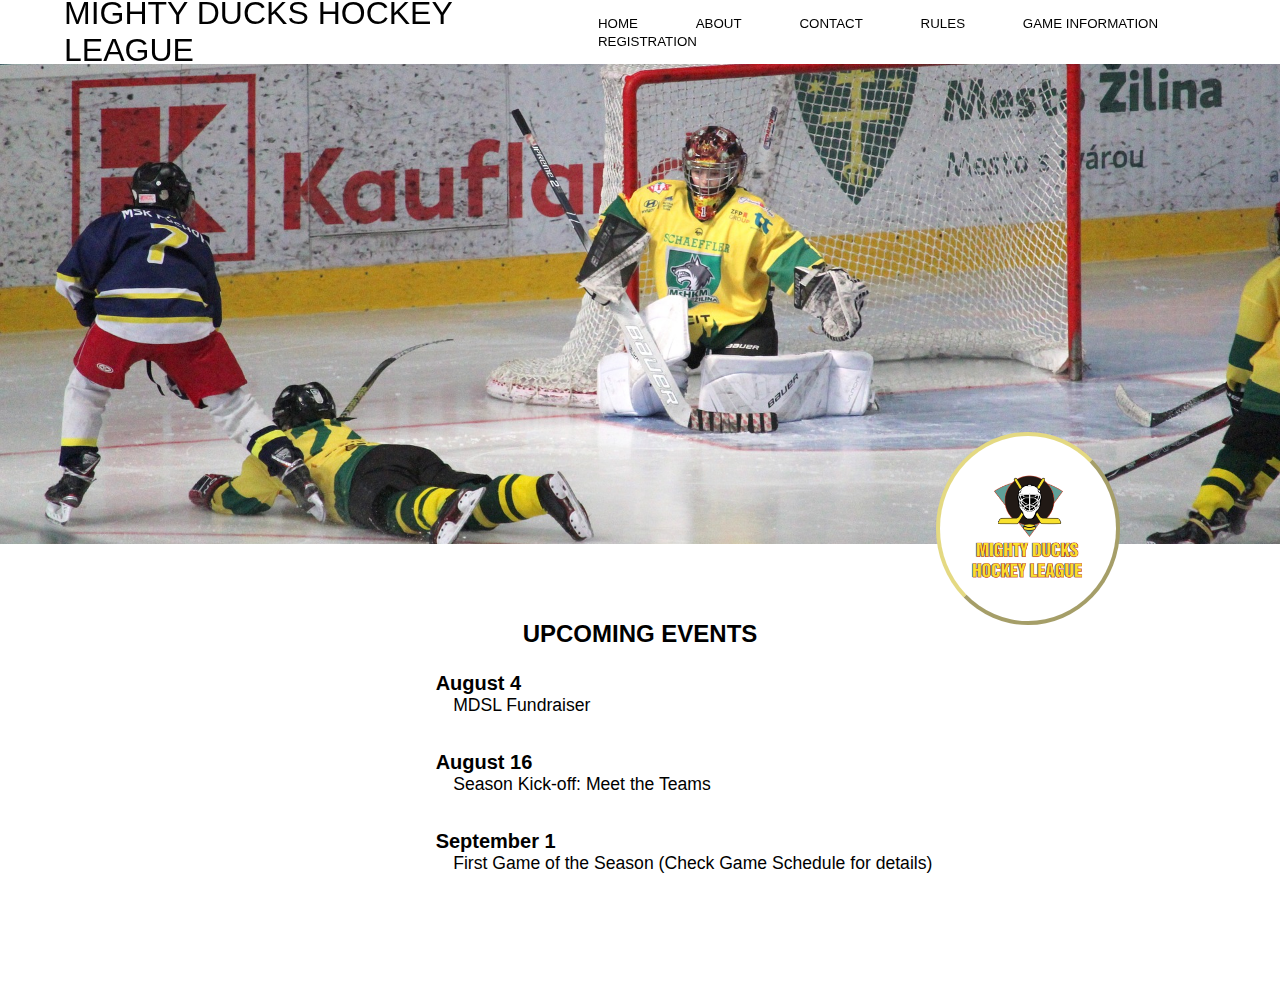
<file: index.html>
<!DOCTYPE html>
<html lang="en">
<head>
    <meta charset="UTF-8">
    <meta http-equiv="X-UA-Compatible" content="IE=edge">
    <meta name="viewport" content="width=device-width, initial-scale=1.0">
    <link rel="icon" href="./assets/imgs/Logo Mighty ducks-01.png" type="png">
    <!--<link rel="stylesheet" href="styles1.css">-->
    <link rel="stylesheet" href="./syles/styles2.css">
    <title>Mighty Ducks Hockey League</title>
</head>
<body>
    <div class="container">
        <nav> 
            <div class="navBarInformation">   
                    <h1 class="title">Mighty Ducks Hockey League</h1>
                    <div class="access">
                        <button class="currentSection"><a href="#">Home</a></button>
                        <button><a href="./aboutMDHL.html">About</a></button>
                        <button><a href="./contact.html">Contact</a></button>
                        <button class="moreInformationButton"><a href="./rules.html">Rules</a></button>
                        <button class="moreInformationButton"><a href="./game_info.html">Game Information</a></button>
                        <button class="moreInformationButton"><a href="./registration.html">Registration</a></button>
                    </div>    
            </div>
        </nav>
        <div class="banner">
            <img src="./assets/imgs/design1_image2.jpg" alt="Mighty Ducks Hockey League">
            <h2>Upcoming Events</h2>
        </div>
        <div class="main">
            <div class="containerLogo">
                <img class="logo" src="./assets/imgs/Logo Mighty ducks-01.png" alt="Logo Mighty Ducks Hockey League">
            </div>
            <div class="mainContainer">
                <div class="homeInformation"> 
                    <ul class="upcomingEvents">
                        <li><b>August 4</b></li>
                        <p>MDSL Fundraiser</p>
                        <li><b>August 16</b></li>
                        <p>Season Kick-off: Meet the Teams</p>
                        <li><b>September 1</b></li>
                        <p>First Game of the Season (Check Game Schedule for details)</p>
                    </ul>
                </div>
            </div>
        </div>
    </div>
</body>
</html>
</file>
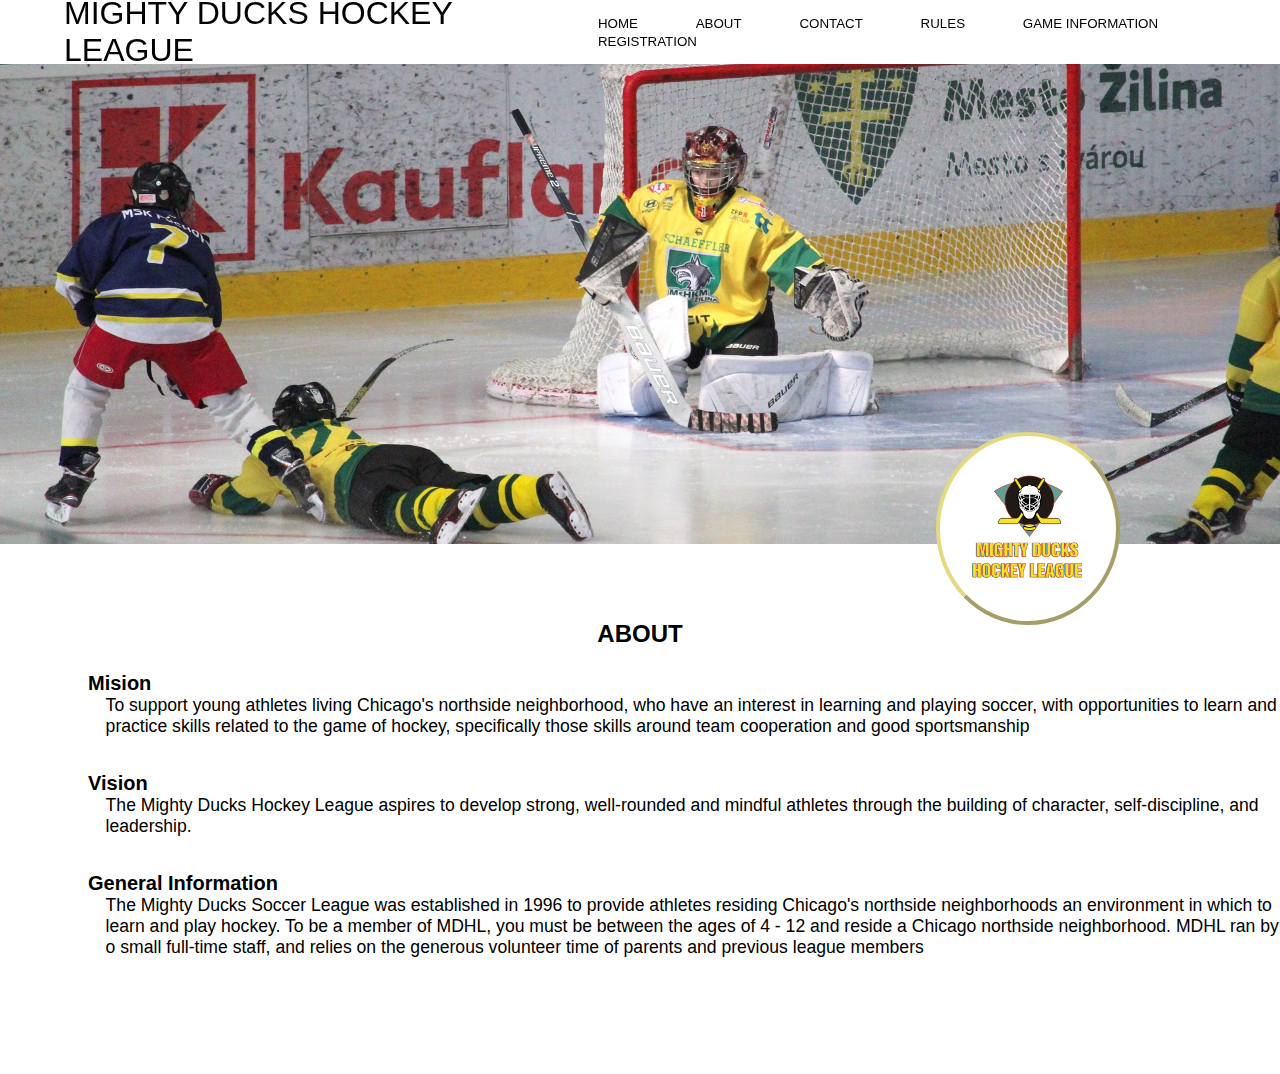
<file: aboutMDHL.html>
<!DOCTYPE html>
<html lang="en">
<head>
    <meta charset="UTF-8">
    <meta http-equiv="X-UA-Compatible" content="IE=edge">
    <meta name="viewport" content="width=device-width, initial-scale=1.0">
    <link rel="icon" href="./assets/imgs/Logo Mighty ducks-01.png" type="png">
    <!--<link rel="stylesheet" href="styles1.css">-->
    <link rel="stylesheet" href="./syles/styles2.css">
    <title>Mighty Ducks Hockey League</title>
</head>
<body>
    <div class="container">
        <nav> 
            <div class="navBarInformation">   
                    <h1 class="title">Mighty Ducks Hockey League</h1>
                    <div class="access">
                        <button><a href="./index.html">Home</a></button>
                        <button class="currentSection"><a href="#">About</a></button>
                        <button><a href="./contact.html">Contact</a></button>
                        <button class="moreInformationButton"><a href="./rules.html">Rules</a></button>
                        <button class="moreInformationButton"><a href="./game_info.html">Game Information</a></button>
                        <button class="moreInformationButton"><a href="./registration.html">Registration</a></button>
                    </div>    
            </div>
        </nav>
        <div class="banner">
            <img src="./assets/imgs/design1_image2.jpg" alt="Mighty Ducks Hockey League">
            <h2>About</h2>
        </div>
        <div class="main">
            <div class="containerLogo">
                <img class="logo" src="./assets/imgs/Logo Mighty ducks-01.png" alt="Logo Mighty Ducks Hockey League">
            </div>
            <div class="mainContainer">
                <div class="aboutInformation"> 
                    <ul>
                        <li><b>Mision</b></li>
                        <p>To support young athletes living Chicago's northside neighborhood, who have an interest in
                            learning and playing soccer, with opportunities to learn and practice skills related to the game of
                            hockey, specifically those skills around team cooperation and good sportsmanship</p>
                        <li><b>Vision</b></li>
                        <p>The Mighty Ducks Hockey League aspires to develop strong, well-rounded and mindful athletes
                            through the building of character, self-discipline, and leadership.</p>
                        <li><b>General Information</b></li>
                        <p>The Mighty Ducks Soccer League was established in 1996 to provide athletes residing
                            Chicago's northside neighborhoods an environment in which to learn and play hockey. To be a
                            member of MDHL, you must be between the ages of 4 - 12 and reside a Chicago northside
                            neighborhood. MDHL ran by o small full-time staff, and relies on the generous volunteer time of
                            parents and previous league members</p>
                    </ul>
                </div>
            </div>
        </div>
    </div>
</body>
</html>
</file>
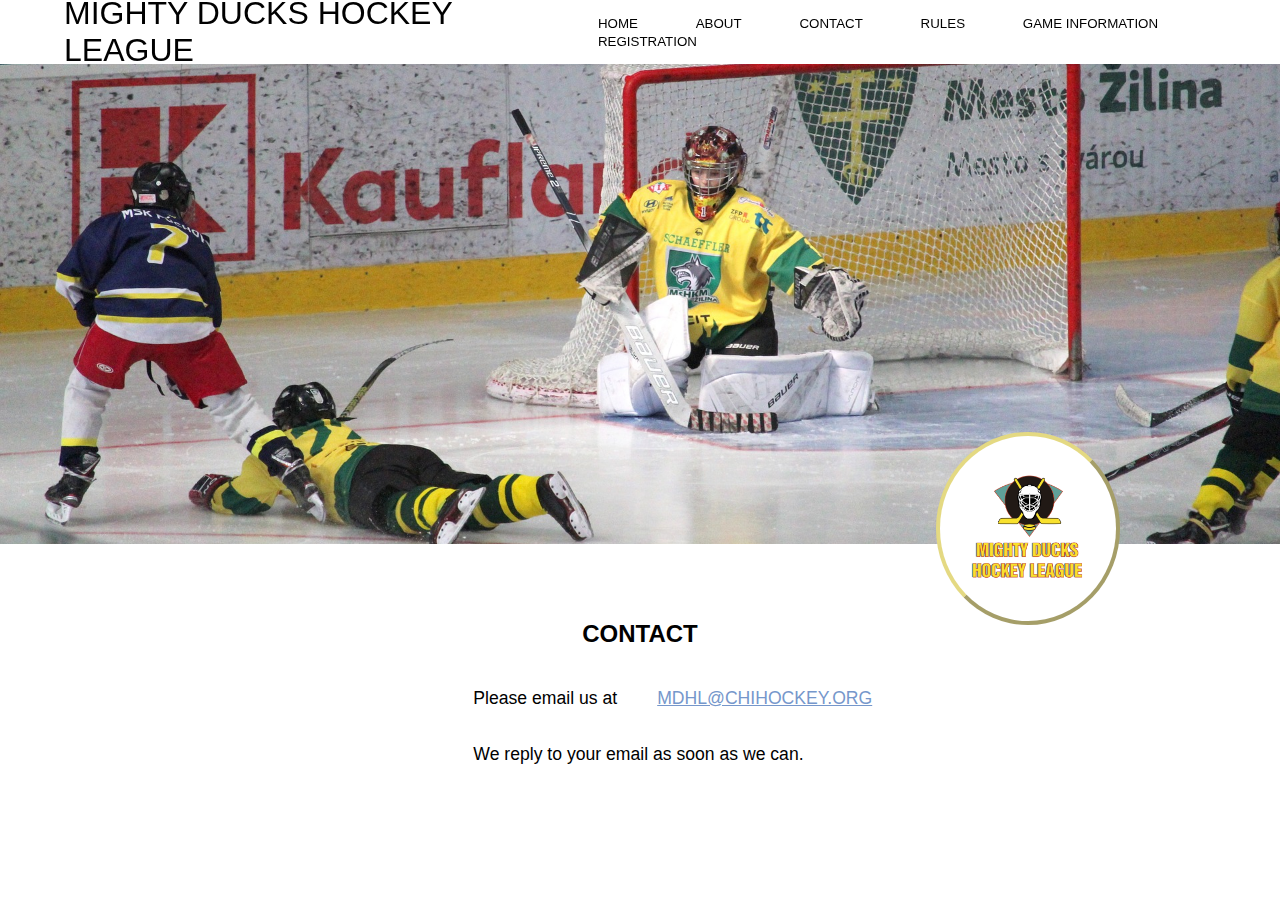
<file: contact.html>
<!DOCTYPE html>
<html lang="en">
<head>
    <meta charset="UTF-8">
    <meta http-equiv="X-UA-Compatible" content="IE=edge">
    <meta name="viewport" content="width=device-width, initial-scale=1.0">
    <link rel="icon" href="./assets/imgs/Logo Mighty ducks-01.png" type="png">
    <!--<link rel="stylesheet" href="styles1.css">-->
    <link rel="stylesheet" href="./syles/styles2.css">
    <title>Mighty Ducks Hockey League</title>
</head>
<body>
    <div class="container">
        <nav> 
            <div class="navBarInformation">   
                    <h1 class="title">Mighty Ducks Hockey League</h1>
                    <div class="access">
                        <button><a href="./index.html">Home</a></button>
                        <button><a href="./aboutMDHL.html">About</a></button>
                        <button class="currentSection"><a href="#">Contact</a></button>
                        <button class="moreInformationButton"><a href="./rules.html">Rules</a></button>
                        <button class="moreInformationButton"><a href="./game_info.html">Game Information</a></button>
                        <button class="moreInformationButton"><a href="./registration.html">Registration</a></button>
                    </div>    
            </div>
        </nav>
        <div class="banner">
            <img src="./assets/imgs/design1_image2.jpg" alt="Mighty Ducks Hockey League">
            <h2>Contact</h2>
        </div>
        <footer class="main">
            <div class="containerLogo">
                <img class="logo" src="./assets/imgs/Logo Mighty ducks-01.png" alt="Logo Mighty Ducks Hockey League">
            </div>
            <div class="mainContainer">
                <div class="contactInformation"> 
                    <p>Please email us at <a href="mdhl@chihockey.org">mdhl@chihockey.org</a></p>
                    <p>We reply to your email as soon as we can.</p>
                </div>
            </div>
        </footer>
    </div>
</body>
</html>
</file>
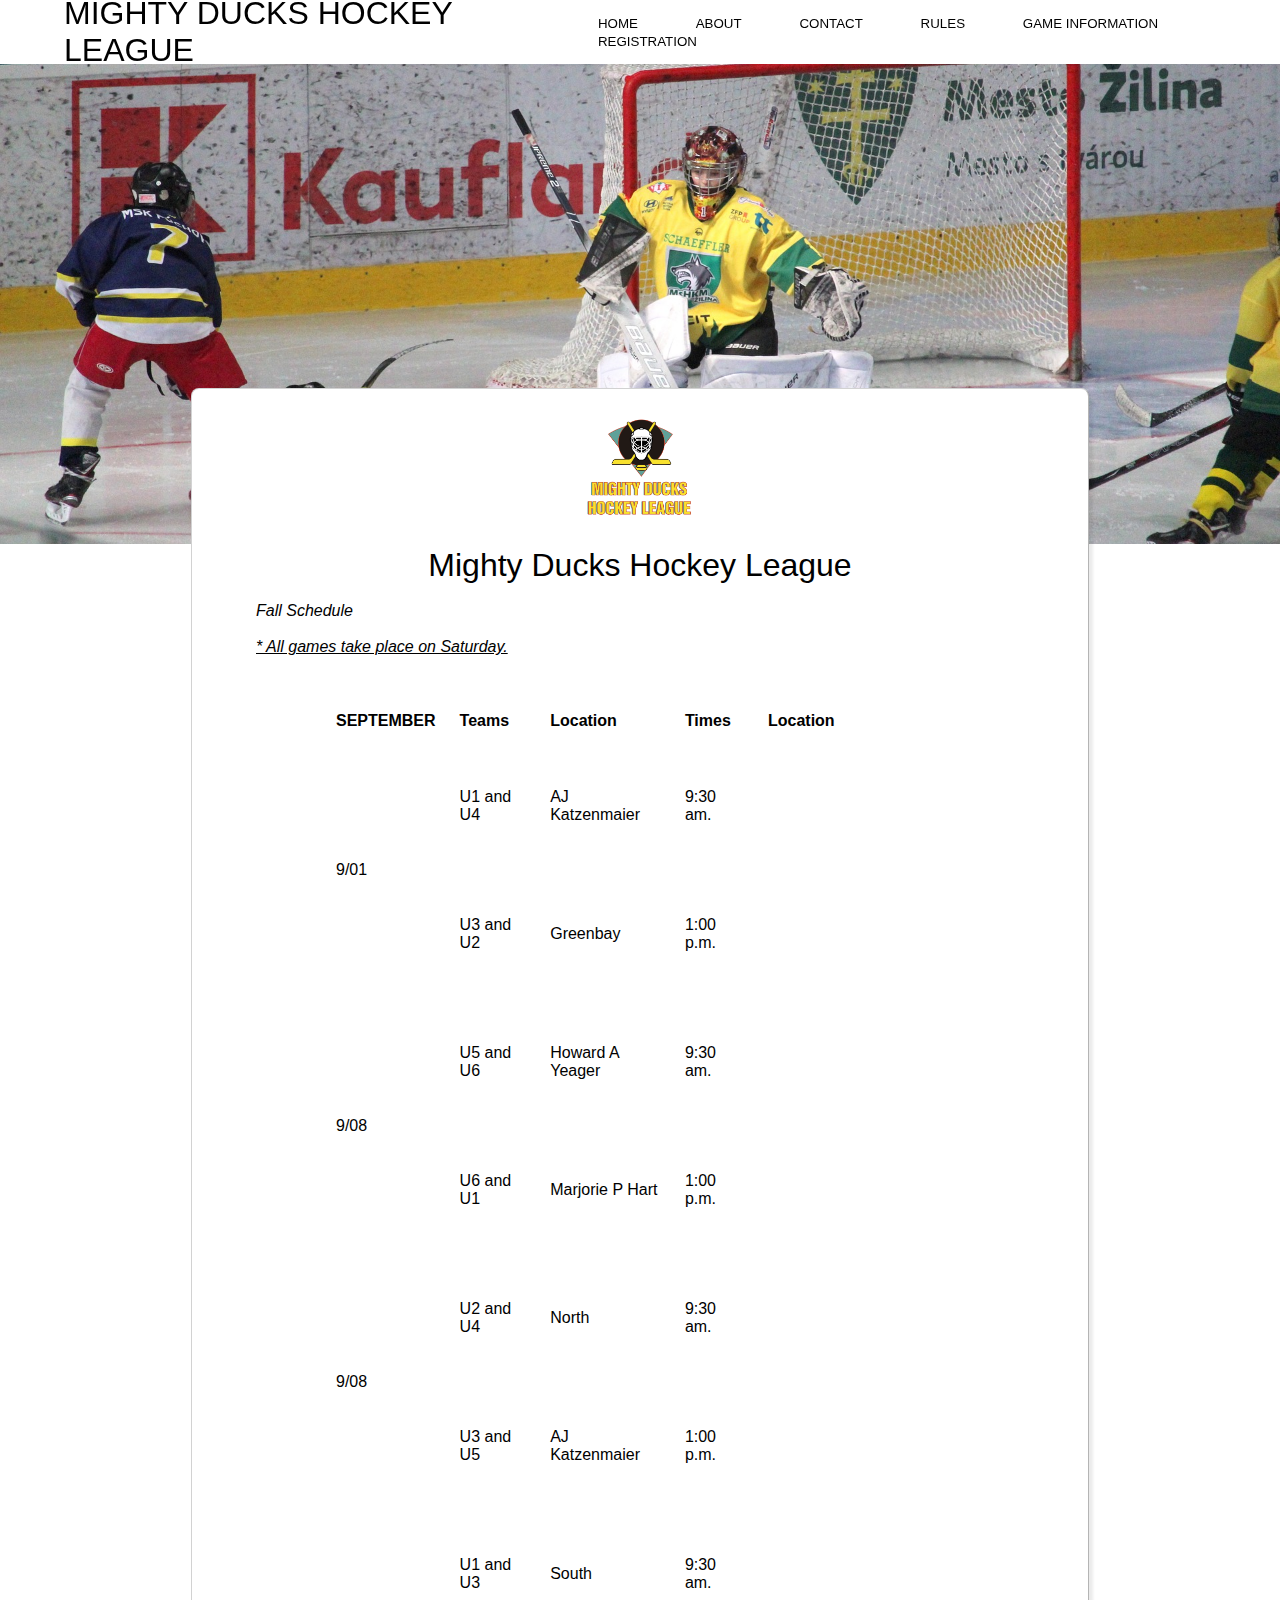
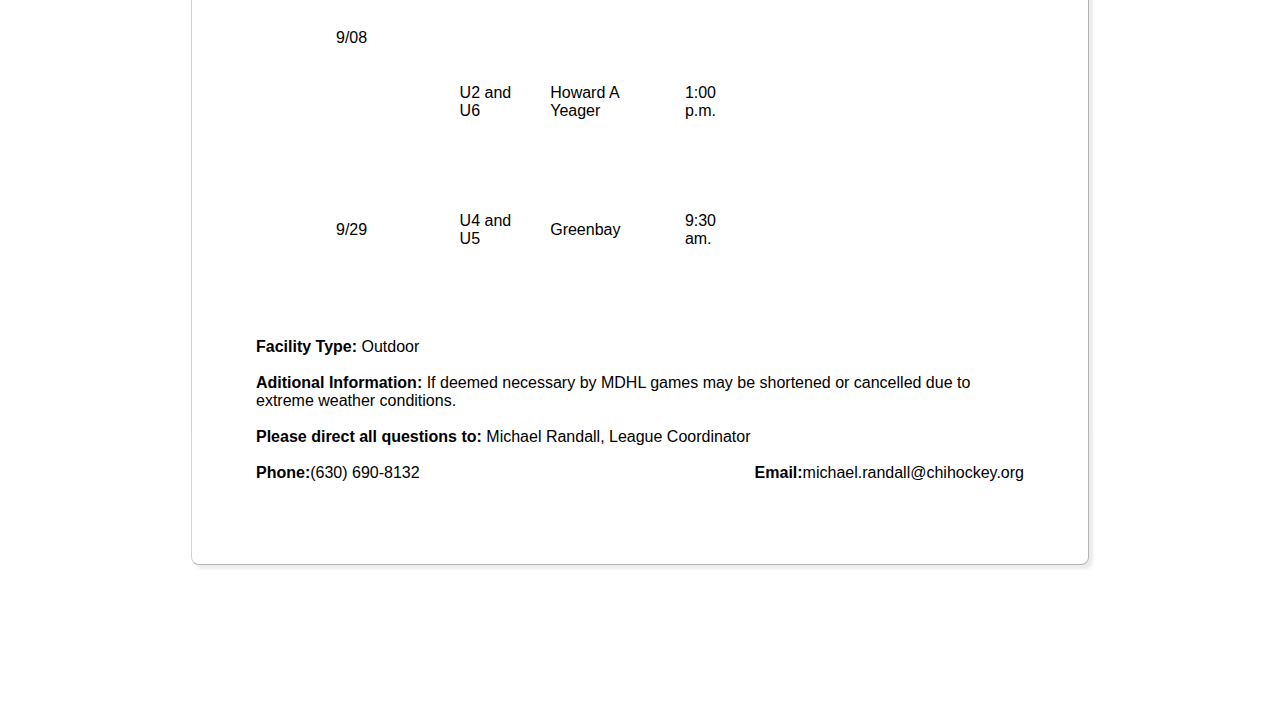
<file: game_info.html>
<!DOCTYPE html>
<html lang="en">
<head>
    <meta charset="UTF-8">
    <meta http-equiv="X-UA-Compatible" content="IE=edge">
    <meta name="viewport" content="width=device-width, initial-scale=1.0">
    <link rel="icon" href="./assets/imgs/Logo Mighty ducks-01.png" type="png">
    <!--<link rel="stylesheet" href="styles1.css">-->
    <link rel="stylesheet" href="./syles/styles2.css">
    <title>Game Information</title>
</head>
<body>
    <div class="container">
        <nav> 
            <div class="navBarInformation">   
                    <h1 class="title">Mighty Ducks Hockey League</h1>
                    <div class="access">
                        <button><a href="./index.html">Home</a></button>
                        <button><a href="./aboutMDHL.html">About</a></button>
                        <button><a href="./contact.html">Contact</a></button>
                        <button class="moreInformationButton"><a href="./rules.html">Rules</a></button>
                        <button class="moreInformationButton"><a href="#">Game Information</a></button>
                        <button class="moreInformationButton"><a href="./registration.html">Registration</a></button>
                    </div>    
            </div>
        </nav>
        <div class="banner">
            <img class="imgMoreInformation" src="./assets/imgs/design1_image2.jpg" alt="Mighty Ducks Hockey League">
        </div>
        <div class="containerMoreInformation">
            <div class="mainMoreInformation">
                <div class="gameInformation">
                    <div class="gameInfoTitle">
                        <img width="120" src="./assets/imgs/Logo Mighty ducks-01.png" alt="Logo">
                        <br>
                        <h1>Mighty Ducks Hockey League</h1><br>
                    </div>
                    <div class="GameInfo">
                        <p><i>Fall Schedule</i></p><br>
                        <p id="sub"><i>* All games take place on Saturday.</i></p>
                    </div>
                    <table class="gameInfo">
                        <tr>
                            <th>SEPTEMBER</th>
                            <th>Teams</th>
                            <th>Location</th>
                            <th>Times</th>
                            <th>Location</th>
                        </tr>
                        <tr>
                            <td rowspan="2">9/01</td>
                            <td>U1 and U4</td>
                            <td>AJ Katzenmaier</td>
                            <td>9:30 am.</td>
                            <td><iframe src="https://www.google.com/maps/embed?pb=!1m18!1m12!1m3!1d2949.7804581651067!2d-87.86499328522075!3d42.32588114525318!2m3!1f0!2f0!3f0!3m2!1i1024!2i768!4f13.1!3m3!1m2!1s0x880f932fbc6ba7cd%3A0xcf2bbe275c6da815!2sAJ%20Katzenmaier%20Academy!5e0!3m2!1ses!2sar!4v1676656713068!5m2!1ses!2sar" width="200" height="100" style="border:0;" allowfullscreen="" loading="lazy" referrerpolicy="no-referrer-when-downgrade"></iframe></td>
                        </tr>
                        <tr>
                            <td>U3 and U2</td>
                            <td>Greenbay</td>
                            <td>1:00 p.m.</td>
                            <td><iframe src="https://www.google.com/maps/embed?pb=!1m18!1m12!1m3!1d33856.688187193366!2d-87.8732716346466!3d42.32902468164863!2m3!1f0!2f0!3f0!3m2!1i1024!2i768!4f13.1!3m3!1m2!1s0x880f933bce5af881%3A0x740a7a7d548adce1!2sGreen%20Bay%20School%20(Pre-K)!5e0!3m2!1ses!2sar!4v1676657033509!5m2!1ses!2sar" width="200" height="100" style="border:0;" allowfullscreen="" loading="lazy" referrerpolicy="no-referrer-when-downgrade"></iframe></td>
                        </tr>
                        <tr>
                            <td rowspan="2">9/08</td>
                            <td>U5 and U6</td>
                            <td>Howard A Yeager</td>
                            <td>9:30 am.</td>
                            <td><iframe src="https://www.google.com/maps/embed?pb=!1m18!1m12!1m3!1d2950.2698793366944!2d-87.8581082798799!3d42.315442189108154!2m3!1f0!2f0!3f0!3m2!1i1024!2i768!4f13.1!3m3!1m2!1s0x880feccac26b07c5%3A0x8b51fa5d6efe771a!2sHoward%20A.%20Yeager%20School%20(PREK-K)!5e0!3m2!1ses!2sar!4v1676657090869!5m2!1ses!2sar" width="200" height="100" style="border:0;" allowfullscreen="" loading="lazy" referrerpolicy="no-referrer-when-downgrade"></iframe></td>
                        </tr>
                        <tr>
                            <td>U6 and U1</td>
                            <td>Marjorie P Hart</td>
                            <td>1:00 p.m.</td>
                            <td><iframe src="https://www.google.com/maps/embed?pb=!1m18!1m12!1m3!1d6289.6467096593915!2d-87.64882033319326!3d41.92901981398488!2m3!1f0!2f0!3f0!3m2!1i1024!2i768!4f13.1!3m3!1m2!1s0x880fd30f2637f9d7%3A0xdbff5d5dfcfcfa35!2sMarjorie%20P%20Hart%20Elementary!5e0!3m2!1ses!2sar!4v1676657227653!5m2!1ses!2sar" width="200" height="100" style="border:0;" allowfullscreen="" loading="lazy" referrerpolicy="no-referrer-when-downgrade"></iframe></td>
                        </tr>
                        <tr>
                            <td rowspan="2">9/08</td>
                            <td>U2 and U4</td>
                            <td>North</td>
                            <td>9:30 am.</td>
                            <td><iframe src="https://www.google.com/maps/embed?pb=!1m18!1m12!1m3!1d112962.7970540566!2d-87.99519464484801!3d41.92644725820253!2m3!1f0!2f0!3f0!3m2!1i1024!2i768!4f13.1!3m3!1m2!1s0x880fb5780ddb9c43%3A0x227feb04cbcf4c4!2sNorth%20Elementary%20School!5e0!3m2!1ses!2sar!4v1676657361136!5m2!1ses!2sar" width="200" height="100" style="border:0;" allowfullscreen="" loading="lazy" referrerpolicy="no-referrer-when-downgrade"></iframe></td>
                        </tr>
                        <tr>
                            <td>U3 and U5</td>
                            <td>AJ Katzenmaier</td>
                            <td>1:00 p.m.</td>
                            <td><iframe src="https://www.google.com/maps/embed?pb=!1m18!1m12!1m3!1d2949.7804581651067!2d-87.86499328522075!3d42.32588114525318!2m3!1f0!2f0!3f0!3m2!1i1024!2i768!4f13.1!3m3!1m2!1s0x880f932fbc6ba7cd%3A0xcf2bbe275c6da815!2sAJ%20Katzenmaier%20Academy!5e0!3m2!1ses!2sar!4v1676656713068!5m2!1ses!2sar" width="200" height="100" style="border:0;" allowfullscreen="" loading="lazy" referrerpolicy="no-referrer-when-downgrade"></iframe></td>
                        </tr>
                        <tr>
                            <td rowspan="2">9/08</td>
                            <td>U1 and U3</td>
                            <td>South</td>
                            <td>9:30 am.</td>
                            <td><iframe src="https://www.google.com/maps/embed?pb=!1m18!1m12!1m3!1d9099.388521686367!2d-87.85859755295596!3d42.31881801126384!2m3!1f0!2f0!3f0!3m2!1i1024!2i768!4f13.1!3m3!1m2!1s0x880feccac2135a21%3A0x8ce88e90b96bbec1!2sSouth%20Elementary%20School%20(K-5)!5e0!3m2!1ses!2sar!4v1676657461106!5m2!1ses!2sar" width="200" height="100" style="border:0;" allowfullscreen="" loading="lazy" referrerpolicy="no-referrer-when-downgrade"></iframe></td>
                        </tr>
                        <tr>
                            <td>U2 and U6</td>
                            <td>Howard A Yeager</td>
                            <td>1:00 p.m.</td>
                            <td><iframe src="https://www.google.com/maps/embed?pb=!1m18!1m12!1m3!1d2950.2698793366944!2d-87.8581082798799!3d42.315442189108154!2m3!1f0!2f0!3f0!3m2!1i1024!2i768!4f13.1!3m3!1m2!1s0x880feccac26b07c5%3A0x8b51fa5d6efe771a!2sHoward%20A.%20Yeager%20School%20(PREK-K)!5e0!3m2!1ses!2sar!4v1676657090869!5m2!1ses!2sar" width="200" height="100" style="border:0;" allowfullscreen="" loading="lazy" referrerpolicy="no-referrer-when-downgrade"></iframe></td>
                        </tr>
                        <tr>
                            <td>9/29</td>
                            <td>U4 and U5</td>
                            <td>Greenbay</td>
                            <td>9:30 am.</td>
                            <td><iframe src="https://www.google.com/maps/embed?pb=!1m18!1m12!1m3!1d33856.688187193366!2d-87.8732716346466!3d42.32902468164863!2m3!1f0!2f0!3f0!3m2!1i1024!2i768!4f13.1!3m3!1m2!1s0x880f933bce5af881%3A0x740a7a7d548adce1!2sGreen%20Bay%20School%20(Pre-K)!5e0!3m2!1ses!2sar!4v1676657033509!5m2!1ses!2sar" width="200" height="100" style="border:0;" allowfullscreen="" loading="lazy" referrerpolicy="no-referrer-when-downgrade"></iframe></td>

                        </tr>
                    </table>
                    <div class="GameInfo">
                        <p><b>Facility Type: </b> Outdoor</p><br>
                        <p><b>Aditional Information: </b> If deemed necessary by MDHL games may be shortened or cancelled due to extreme weather conditions.</p><br>
                        <p><b>Please direct all questions to: </b> Michael Randall, League Coordinator</p><br>
                        <div class="lastP">
                            <p><b>Phone:</b>(630) 690-8132</p>
                            <p><b>Email:</b>michael.randall@chihockey.org</p>
                        </div>
                        <br>
                    </div>
                </div>
            </div>
        </div>
    </div>
</body>
</html>
</file>
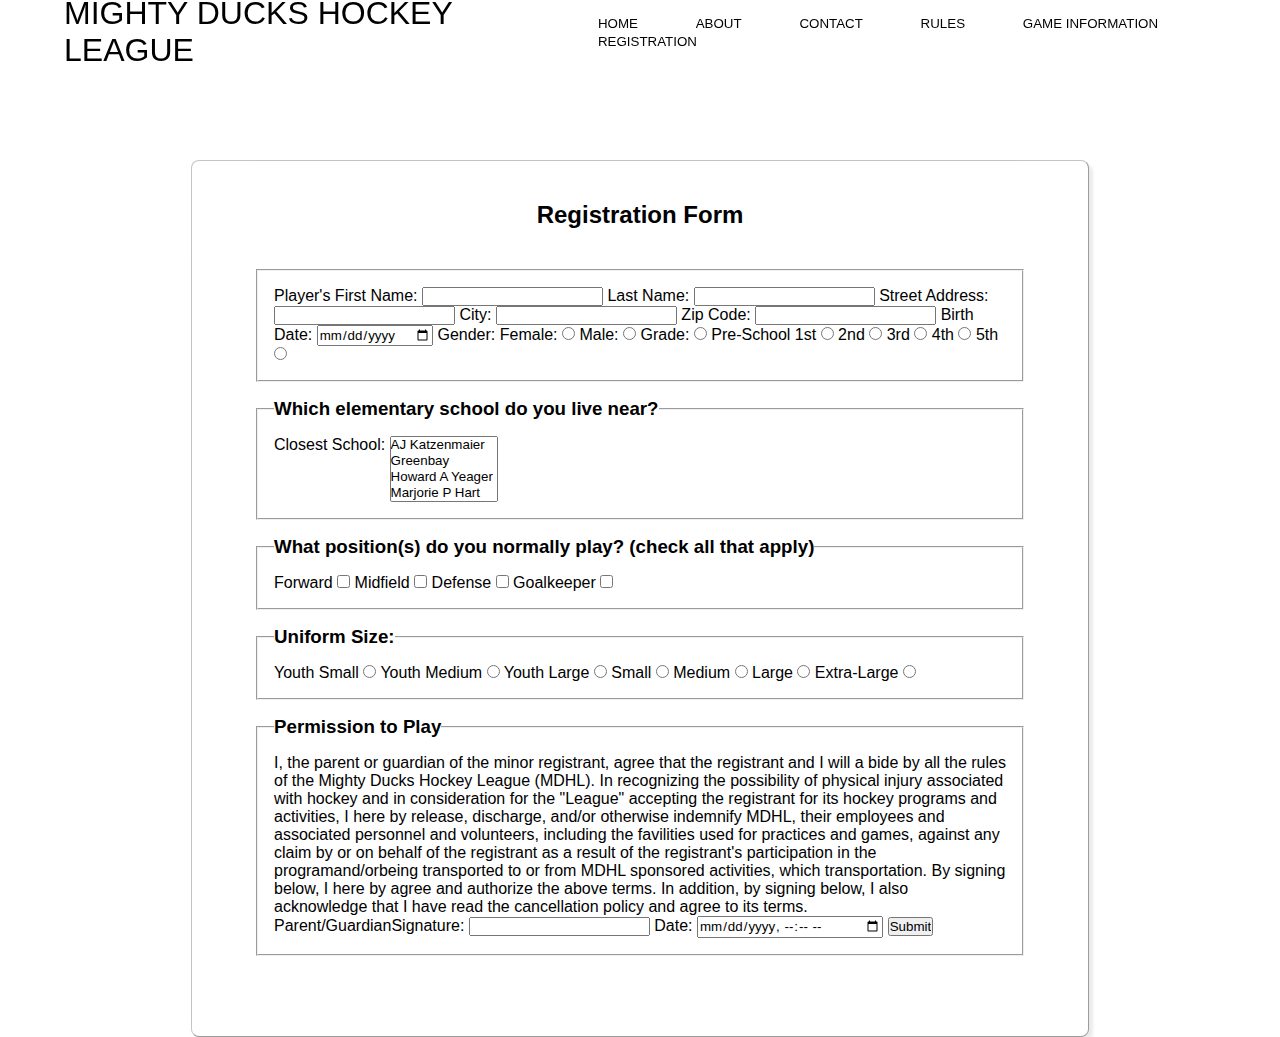
<file: registration.html>
<!DOCTYPE html>
<html lang="en">
<head>
    <meta charset="UTF-8">
    <meta http-equiv="X-UA-Compatible" content="IE=edge">
    <meta name="viewport" content="width=device-width, initial-scale=1.0">
    <link rel="icon" href="./assets/imgs/Logo Mighty ducks-01.png" type="png">
    <!--<link rel="stylesheet" href="styles1.css">-->
    <link rel="stylesheet" href="./syles/styles2.css">
    <title>Registration Form</title>
</head>
<body>
    <div class="container">
        <nav> 
            <div class="navBarInformation">   
                    <h1 class="title">Mighty Ducks Hockey League</h1>
                    <div class="access">
                        <button><a href="./index.html">Home</a></button>
                        <button><a href="./aboutMDHL.html">About</a></button>
                        <button><a href="./contact.html">Contact</a></button>
                        <button class="moreInformationButton"><a href="./rules.html">Rules</a></button>
                        <button class="moreInformationButton"><a href="./game_info.html">Game Information</a></button>
                        <button class="moreInformationButton"><a href="#">Registration</a></button>
                    </div>    
            </div>
        </nav>
        <div class="containerMoreInformation">
            <div class="mainMoreInformationForm">
                <div class="registration">
                    <header>
                        <h2>Registration Form</h2>
                    </header>
                    <main>
                        <form action="show_data.html" method="get">
                            <fieldset>
                                <label>
                                    Player's First Name:
                                    <input type="text" name="first_name" id="first_name">
                                </label>
                                <label>
                                    Last Name:
                                    <input type="text" name="last_name" id="last_name">
                                </label>
                                <label>
                                    Street Address:
                                    <input type="text" name="street_address" id="street_address">
                                </label>
                                <label>
                                    City:
                                    <input type="text" name="city" id="city">
                                </label>
                                <label>
                                    Zip Code:
                                    <input type="text" name="zip_code" id="zip_code">
                                </label>
                                <label>
                                    Birth Date:
                                    <input type="date" name="birth_date" id="birth_date">
                                </label>
                                <label>
                                    Gender:
                                    <label>
                                        Female:
                                        <input type="radio" name="gender" id="female">
                                        Male:
                                        <input type="radio" name="gender" id="male">
                                    </label>
                                </label>
                                <label>
                                    Grade:
                                    <label>
                                        <input type="radio" name="pre_school" id="grade">
                                        Pre-School
                                    </label>
                                    <label>
                                        1st
                                        <input type="radio" name="1st" id="">
                                    </label>
                                    <label>
                                        2nd
                                        <input type="radio" name="2nd" id="">
                                    </label>
                                    <label>
                                        3rd
                                        <input type="radio" name="3rd" id="">
                                    </label>
                                    <label>
                                        4th
                                        <input type="radio" name="4th" id="">
                                    </label>
                                    <label>
                                        5th
                                        <input type="radio" name="5th" id="">
                                    </label>
                                </label>
                            </fieldset>
                            <fieldset>
                                <legend><h3>Which elementary school do you live near?</h3></legend>
                                <label>
                                    Closest School:
                                    <select multiple required name="school" id="closest_school">
                                        <option value="AJ Katzenmaier">AJ Katzenmaier</option>
                                        <option value="Greenbay">Greenbay</option>
                                        <option value="Howard A Yeager">Howard A Yeager</option>
                                        <option value="Marjorie P Hart">Marjorie P Hart</option>
                                        <option value="North Elementary">North Elementary</option>
                                        <option value="South Elementary">South Elementary</option>
                                    </select>
                                </label>
                            </fieldset>
                            <fieldset>
                                <legend><h3>What position(s) do you normally play? (check all that apply)</h3></legend>
                                <label>
                                    Forward
                                    <input type="checkbox" name="position" id="position">
                                </label>
                                <label>
                                    Midfield
                                    <input type="checkbox" name="position" id="position">
                                </label>
                                <label>
                                    Defense
                                    <input type="checkbox" name="position" id="position">
                                </label>
                                <label>
                                    Goalkeeper
                                    <input type="checkbox" name="position" id="position">
                                </label>
                            </fieldset>
                            <fieldset>
                                <legend><h3>Uniform Size:</h3></legend>
                                <label>
                                    Youth Small
                                    <input required type="radio" name="uniform_size" id="uniform_size">
                                </label>
                                <label>
                                    Youth Medium
                                    <input required type="radio" name="uniform_size" id="uniform_size">
                                </label>
                                <label>
                                    Youth Large
                                    <input required type="radio" name="uniform_size" id="uniform_size">
                                </label>
                                <label>
                                    Small
                                    <input required type="radio" name="uniform_size" id="uniform_size">
                                </label>
                                <label>
                                    Medium
                                    <input required type="radio" name="uniform_size" id="uniform_size">
                                </label>
                                <label>
                                    Large
                                    <input required type="radio" name="uniform_size" id="uniform_size">
                                </label>
                                <label>
                                    Extra-Large
                                    <input required type="radio" name="uniform_size" id="uniform_size">
                                </label>
                            </fieldset>
                            <fieldset>
                                <legend><h3>Permission to Play</h3></legend>
                                <p>I, the parent or guardian of the minor registrant, agree that the registrant and I will a bide by all the rules of the Mighty Ducks Hockey League (MDHL). In recognizing the possibility of physical injury associated with hockey and in consideration for the "League" accepting the registrant for its hockey programs and activities, I here by release, discharge, and/or otherwise indemnify MDHL, their employees and associated personnel and volunteers, including the favilities used for practices and games, against any claim by or on behalf of the registrant as a result of the registrant's participation in the programand/orbeing transported to or from MDHL sponsored activities, which transportation.
                                    By signing below, I here by agree and authorize the above terms. In addition, by signing below, I also acknowledge that I have read the cancellation policy and agree to its terms.
                                </p>
                                <label>
                                    Parent/GuardianSignature:
                                    <input type="text" name="parent_guardiansignature" id="parent_guardiansignature">
                                </label>
                                <label>
                                    Date:
                                    <input required type="datetime-local" name="" id="">
                                </label>
                                <input type="submit" value="Submit">
                            </fieldset>
                        </form>
                    </main> 
                </div>
            </div>
        </div>
    </div>
</body>
</html>
</file>
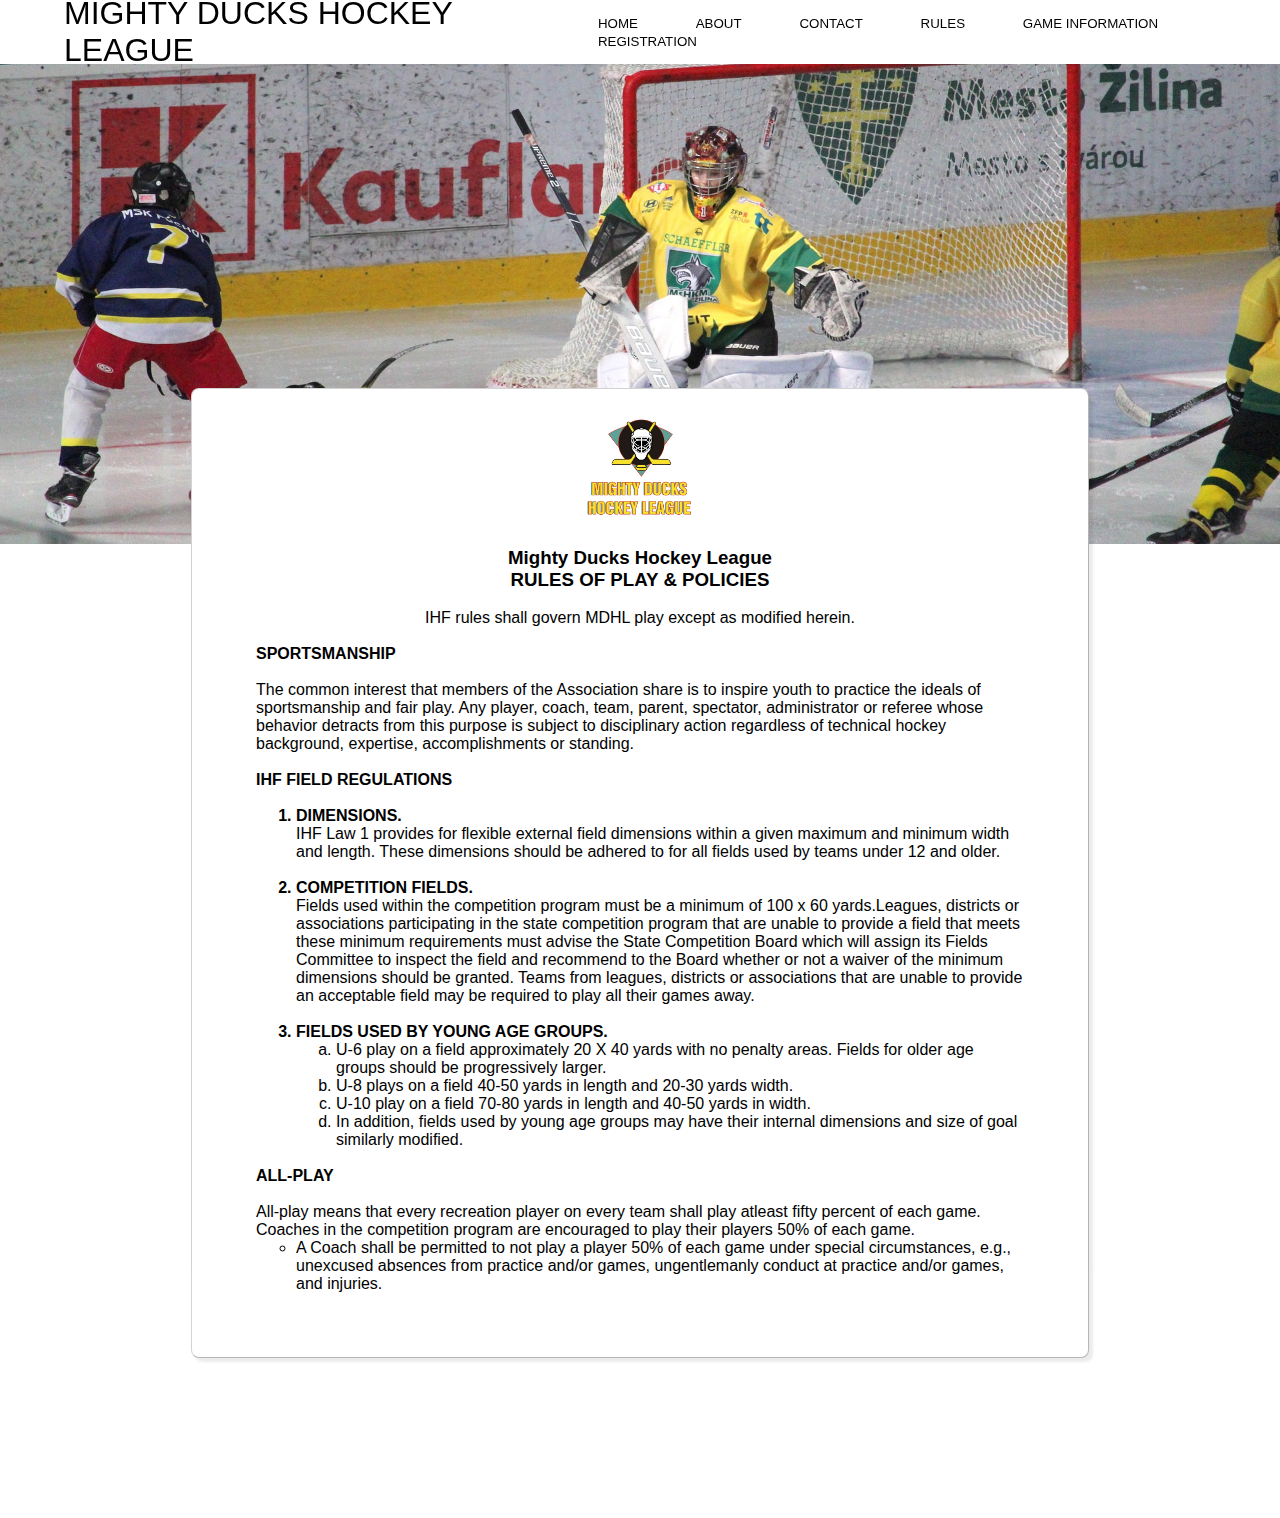
<file: rules.html>
<!DOCTYPE html>
<html lang="en">
<head>
    <meta charset="UTF-8">
    <meta http-equiv="X-UA-Compatible" content="IE=edge">
    <meta name="viewport" content="width=device-width, initial-scale=1.0">
    <link rel="icon" href="./assets/imgs/Logo Mighty ducks-01.png" type="png">
    <!--<link rel="stylesheet" href="styles1.css">-->
    <link rel="stylesheet" href="./syles/styles2.css">
    <title>Rules of Play & Policies</title>
</head>
<body>
    <div class="container">
        <nav> 
            <div class="navBarInformation">   
                    <h1 class="title">Mighty Ducks Hockey League</h1>
                    <div class="access">
                        <button class="currentSection"><a href="./index.html">Home</a></button>
                        <button><a href="./aboutMDHL.html">About</a></button>
                        <button><a href="./contact.html">Contact</a></button>
                        <button class="moreInformationButton"><a href="#">Rules</a></button>
                        <button class="moreInformationButton"><a href="./game_info.html">Game Information</a></button>
                        <button class="moreInformationButton"><a href="./registration.html">Registration</a></button>
                    </div>    
            </div>
        </nav>
        <div class="banner">
            <img class="imgMoreInformation" src="./assets/imgs/design1_image2.jpg" alt="Mighty Ducks Hockey League">
        </div>
        <div class="containerMoreInformation">
            <div class="mainMoreInformation">
                <div class="rules">
                    <div class="rulesTitle">
                        <img width="120" src="./assets/imgs/Logo Mighty ducks-01.png" alt="Logo">
                        <br>
                        <h3>Mighty Ducks Hockey League</h3>
                        <h3>RULES OF PLAY & POLICIES</h3><br>
                        <p>IHF rules shall govern MDHL play except as modified herein.</p><br>
                    </div>
                    <div class="rulesItems">
                        <h4>SPORTSMANSHIP</h4><br>
                        <p>The common interest that members of the Association share is to inspire
                            youth to practice the ideals of sportsmanship and fair play. Any player, coach,
                            team, parent, spectator, administrator or referee whose behavior detracts from
                            this purpose is subject to disciplinary action regardless of technical hockey
                            background, expertise, accomplishments or standing.</p><br>
                        <h4>IHF FIELD REGULATIONS</h4>
                        <br>
                        <ol>
                            <h4><li>DIMENSIONS.</li></h4>
                            <p>IHF Law 1 provides for flexible external field dimensions within
                                a given maximum and minimum width and length. These dimensions should be
                                adhered to for all fields used by teams under 12 and older.</p>
                                <br>
                            <h4><li>COMPETITION FIELDS.</li></h4>
                            <p>Fields used within the competition program must be
                                a minimum of 100 x 60 yards.Leagues, districts or associations participating in
                                the state competition program that are unable to provide a field that meets these
                                minimum requirements must advise the State Competition Board which will
                                assign its Fields Committee to inspect the field and recommend to the Board
                                whether or not a waiver of the minimum dimensions should be granted. Teams
                                from leagues, districts or associations that are unable to provide an acceptable
                                field may be required to play all their games away.</p>
                                <br>
                            <h4><li>FIELDS USED BY YOUNG AGE GROUPS.</li></h4>
                            <p>
                                <ol class="secondList">
                                    <li>U-6 play on a field approximately 20 X 40 yards with no penalty areas. Fields
                                        for older age groups should be progressively larger.</li>
                                    <li>U-8 plays on a field 40-50 yards in length and 20-30 yards width.</li>
                                    <li>U-10 play on a field 70-80 yards in length and 40-50 yards in width.</li>
                                    <li>In addition, fields used by young age groups may have their internal
                                        dimensions and size of goal similarly modified.</li>
                                </ol>
                            </p>
                            <br>
                        </ol>
                        <h4>ALL-PLAY</h4><br>
                        <p>All-play means that every recreation player on every team shall play atleast
                            fifty percent of each game. Coaches in the competition program are encouraged
                            to play their players 50% of each game.
                        <ul class="lastList">
                            <li>A Coach shall be permitted to not play a player 50% of each game
                                under special circumstances, e.g., unexcused absences from practice
                                and/or games, ungentlemanly conduct at practice and/or games, and
                                injuries.</li>
                        </ul>
                        </p>
                    </div>
                </div>
            </div>
        </div>
    </div>
</body>
</html>
</file>
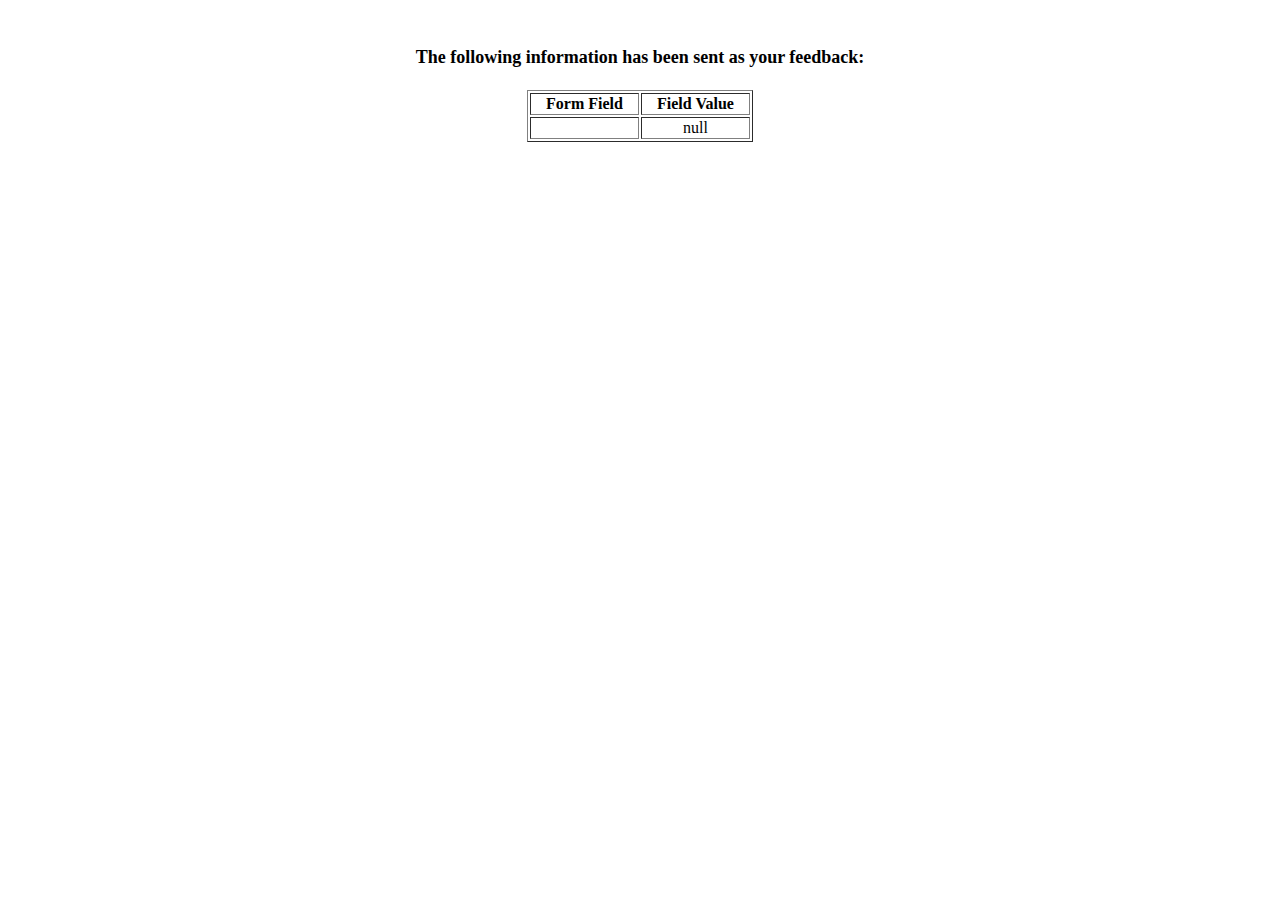
<file: show_data.html>
<html>
<head>
<title>Feedback Sent</title>
</head>
<body>
<p align=center>&nbsp;</p>
<h1 align=center><font size="+1">The following information has been sent as your
  feedback:</font></h1>

<table border="1" align=center width="226">
  <tr>
    <th align="center">Form Field</th>
    <th align="center">Field Value</th>
  </tr>

<script language="javascript">
var args = location.search.substr(1).split('&');
for (var i = 0; i < args.length; ++i) {
  var parts = args[i].split('=');
  if (parts != null) {
    var field = parts[0];
    var value = parts[1];
    if (value == null) {
      value = "null"
    }
    else {
      value = '"' + unescape(value.replace(/\+/g, ' ')) + '"';
    }

    document.writeln('<tr><td align="center">' + field + '</td>');
    document.writeln('<td align="center">' + value + '</td></tr>');
  }
}
</script>

<noscript>
<tr><td>
<p>You need to turn on Javascript in your browser.</p>

<p>In Microsoft Internet Explorer 4 or greater:</p>
<ul>
<li>From the "Tools" menu (in IE 4, it's the "View" menu), select "Internet Options".</li>
<li>Click on the "Security" tab.</li>
<li>Click on the "Custom Level" button. (In IE 4, select "Custom"
and then click on "Settings...".)</li>
<li>Under "Active scripting" make sure "Enable" is selected.</li>
</ul>

<p>In Netscape version 4 or greater:</p>
<ul>
<li>From the <b>Edit</b> menu, select <b>Preferences</b>.</li>
<li>In the <b>Category</b> list on the left, click on the word "Advanced".</li>
<li>In the panel on the right, make sure "Enable JavaScript" is checked.</li>
<li>Click the <b>OK</b> button.</li>
</ul>

</td></tr>
</noscript>

</table>
</body>
</html>
</file>
<file: styles1.css>
/*General*/
*{
    font-family: Comic Sans MS;
}
.container{
    margin: 4em 6em;
}
a{
    text-decoration: none;
    color: black;
}
/*NavBar*/
.title{
    font-weight: lighter;
    font-size: 3em;
    margin-bottom: 0;
    font-style: italic;
}
nav button{
    margin-right: 0.5em;
    font-size: 1.15em;
    transform: translate(0, 0.75em);
    box-shadow: 0.15em 0.15em 0 rgba(0, 0, 0, 0.34);
    background-color: rgb(0, 0, 0);
    border: none;
    padding: 0.1em 0.5em;
}
button a{
    color: white;
    margin: 0 0.75em;
}
.currentSection{
    background-color:rgb(27 89 133);
}
.access{
    display: flex;
    justify-content: end;
}
/*Banner*/
.banner{
    background-color: black;
    color: white;
}
.banner img{
    width: 100%;
    height: 25em;
    object-fit: cover;
}
.banner h2{
    display: flex;
    justify-content: center;
    margin-top: 0;
    padding-bottom: 8px;
}
/*Main*/
.main{
    display: flex;
    margin-top: 1em;
}
.main .logo{
    width: 6.25em;
}
.main ul{
    margin-left: 3em;
    width: 80%;
}
.main li{
    list-style: none;
    font-size: 1.25em;
}
.main p{
    font-size: 1.1em;
    margin-top: 0;
    margin-left: 1em;
}
.main .contactInformation{
    margin-left: 3em;
    margin-top: 1em;
}
.contactInformation a{
    text-decoration: underline;
    color: rgb(118,151,203);
}
.homeInformation li{
    font-style: italic;
}
</file>
<file: syles/styles2.css>
/*General*/
a{
    text-decoration: none;
    color: black;
}
*{
    margin: 0;
    padding: 0;
    font-family: Verdana, Geneva, Tahoma, sans-serif;
}
/*NavBar*/
nav .navBarInformation{
    height: 4em;
    width: 100%;
    position: fixed;
    display: flex;
    justify-content: space-between;
    align-items: center;
    background-color: rgba(255, 255, 255, 0.811);
    z-index: 2;
}
nav h1,a{
    text-transform: uppercase;
    font-weight: normal;
    margin-left: 2em;
}
button{
    background-color: rgba(255, 255, 255, 0);
    border: 0;
    margin: 0 1em;
}
button :hover{
    text-decoration: underline;
}
/*Banner*/
.banner{
    background-color: rgb(255, 255, 255);
    color: rgb(0, 0, 0);
}
.banner img{
    margin-top: 4em;
    width: 100%;
    height: 30em;
    object-fit: cover;
}
.banner h2{
    text-transform: uppercase;
    display: flex;
    justify-content: center;
    margin-top: 3em;
    padding-bottom: 8px;
}
/*Main*/
.main{
    display: flex;
    justify-content: space-evenly;
    flex-direction: row-reverse;
    margin-top: 1em;
}
.main .containerLogo{
    padding: 1.5em;
    border: 4px outset rgba(220, 205, 90, 0.753);
    border-radius: 50%;
    background-color: rgb(255, 255, 255);
    translate: 0 -15em;
    position: absolute;
    right: 10em;
}
.main .mainContainer{
    padding-bottom: 5em;
}
.main .logo{
    width: 8em;
}
.main ul{
    margin-left: 3em;  
}
.main li{
    list-style: none;
    font-size: 1.25em;
}
.main p{
    font-size: 1.1em;
    margin-top: 0;
    margin-left: 1em;
    margin-bottom: 2em;
}
.main .contactInformation{
    margin-left: 3em;
    margin-top: 1em;
}
.contactInformation a{
    text-decoration: underline;
    color: rgb(118,151,203);
}
/*Main More Information*/
.mainMoreInformation{
    background-color: rgb(255, 255, 255);
    width: 70%;
    border-radius: 0.5em;
    translate: 0 -10em;
    border: 1px outset rgba(128, 128, 128, 0.349) ;
    box-shadow: 4px 4px 3px rgba(0, 0, 0, 0.08);
}
.mainMoreInformationForm{
    background-color: rgb(255, 255, 255);
    width: 70%;
    border-radius: 0.5em;
    translate: 0 10em;
    border: 1px outset rgba(128, 128, 128, 0.468) ;
    box-shadow: 4px 4px 3px rgba(0, 0, 0, 0.08);
}
.containerMoreInformation{
    display: flex;
    justify-content: center;
}
.rules, .gameInformation, .registration{
    padding: 1em 4em 4em 4em;
}
.rulesTitle, .gameInfoTitle, .registration{
    display: flex;
    flex-direction: column;
    align-items: center;
}
ol .secondList{
    list-style: lower-alpha;
}
.lastList li{
    list-style-type: circle;
}
ol, ul{
    padding: revert;
}
table{
    border-spacing: 1.5em;
    text-align: left;
    display: flex;
    justify-content: center;
    padding: 2em;
}
.mainMoreInformation h1{
    font-weight: normal;
    text-align: center;
}
.gameInfo{
    margin-left: 1.5em;
}
#sub{
    text-decoration: underline;
}
.lastP{
    display: flex;
    justify-content: space-between;
}
/*Form*/
select[multiple] {
    vertical-align: top;
}
fieldset{
    padding: 1em;
    margin: 1em 0;
}
.registration header{
    padding: 1.5em;
}
</file>
